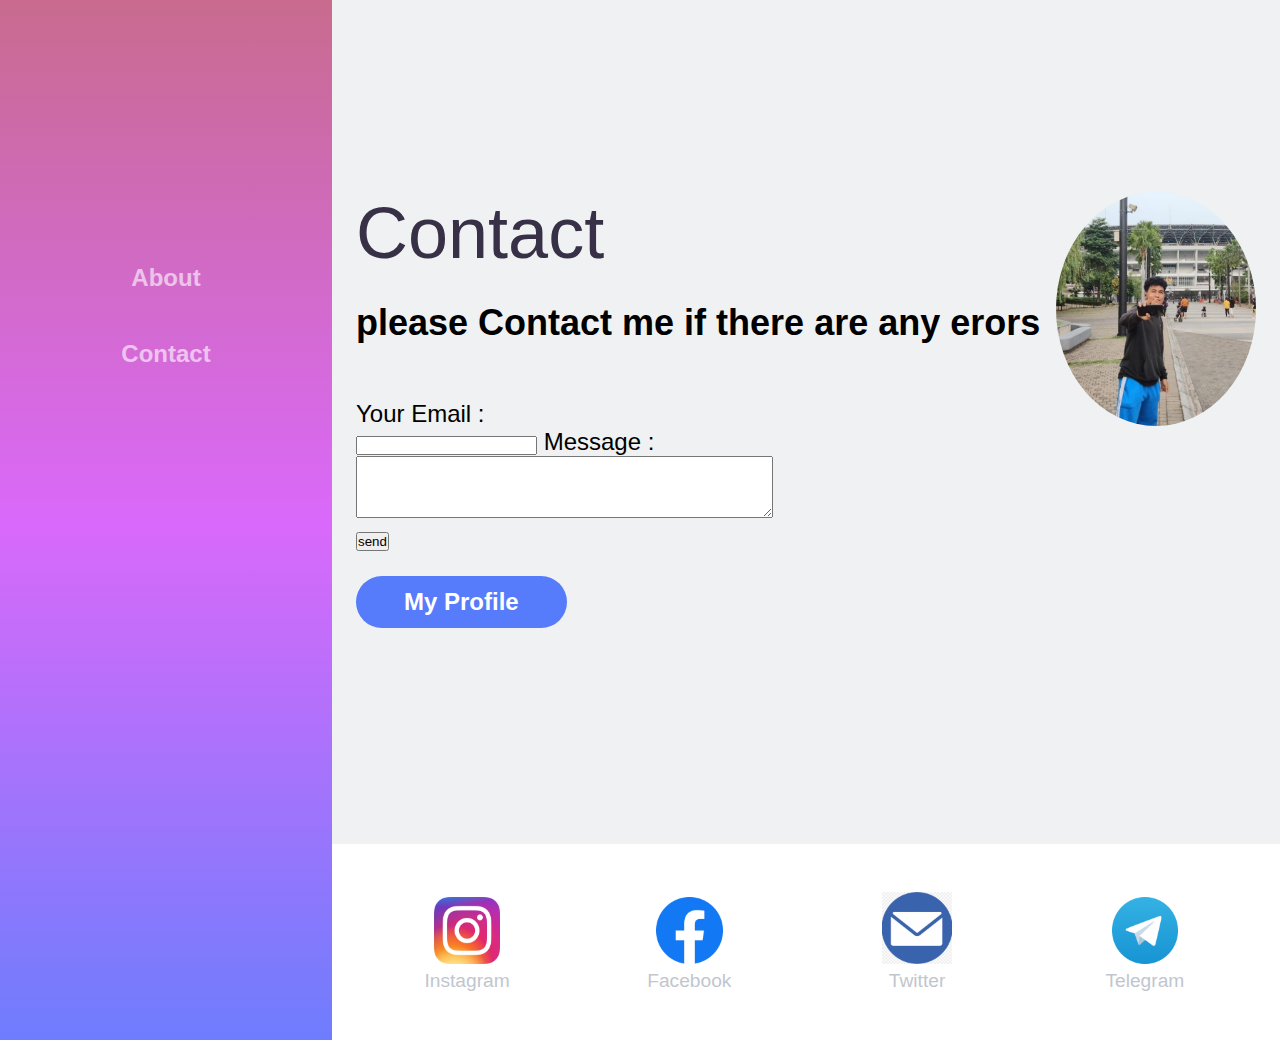
<file: contact.html>
<!DOCTYPE html>
<html lang="en">
  <head>
    <meta charset="UTF-8" />
    <meta name="viewport" content="width=device-width, initial-scale=1.0" />
    <link rel="stylesheet" href="style.css" />
    <title>Web | Portofolio</title>
  </head>
  <body>
    <div class="container">
      <div class="sidebar">
        <nav>
          <ul>
            <li><a href="about.html">About</a></li>
            <li><a href="contact.html">Contact</a></li>
          </ul>
        </nav>
      </div>
      <main class="content">
        <section class="hero">
          <img src="online.png" alt="" />
          <div class="hero-content">
            <h1>Contact</h1>
            <br />
            <h2>please Contact me if there are any erors</h2>
            <br /><br />
            <form action="send_email.php" method="post">
              <label for="email">Your Email :</label><br>
              <input type="email" id="email" name="email" required>
              <label for="message">Message :</label><br>
              <textarea name="message" id="message" cols="50" rows="4" required></textarea><br>
              <input type="submit" value="send">

            </form>
            <a href="profile.html" class="action-btn">My Profile</a>
          </div>
        </section>
      </main>
      <div class="footer">
        <footer>
          <ul>
            <li>
              <img src="instagram5.png" alt="" /><a><p>Instagram</p></a>
            </li>
            <li>
              <img src="facebookqu.png" alt="" /><a><p>Facebook</p></a>
            </li>
            <li>
              <img src="email4.png" alt="" /><a><p>Twitter</p></a>
            </li>
            <li>
              <img src="telegram3.png" alt="" /><a><p>Telegram</p></a>
            </li>
          </ul>
        </footer>
      </div>
    </div>
  </body>
</html>
</file>
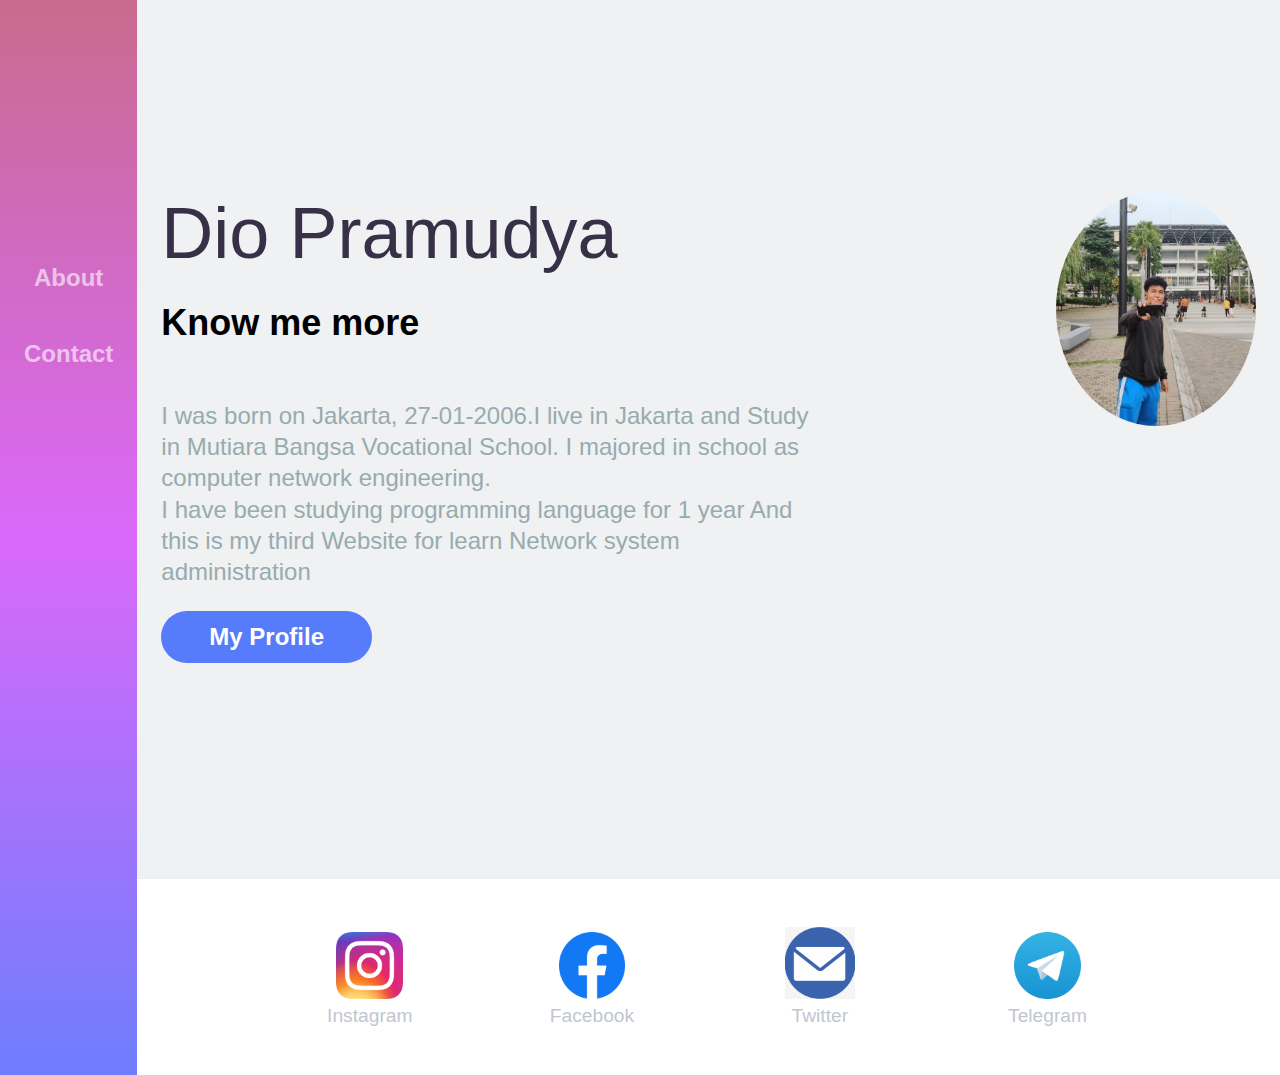
<file: profile.html>
<!DOCTYPE html>
<html lang="en">
  <head>
    <meta charset="UTF-8" />
    <meta name="viewport" content="width=device-width, initial-scale=1.0" />
    <link rel="stylesheet" href="style.css" />
    <title>Web | Portofolio</title>
  </head>
  <body>
    <div class="container">
      <div class="sidebar">
        <nav>
          <ul>
            <li><a href="about.html">About</a></li>
            <li><a href="contact.html">Contact</a></li>
          </ul>
        </nav>
      </div>
      <main class="content">
        <section class="hero">
          <img src="online.png" alt="" />
          <div class="hero-content">
            <h1>Dio Pramudya</h1>
            <br />
            <h2>Know me more</h2>
            <br /><br />
            <p>
              I was born on Jakarta, 27-01-2006.I live in Jakarta and  Study in Mutiara Bangsa Vocational School.
              I majored in school as computer network engineering.<br>I have been studying programming language for 1 year
              And this is my third Website for learn Network system administration
            </p>
            <a href="profile.html" class="action-btn">My Profile</a>
          </div>
        </section>
      </main>
      <div class="footer">
        <footer>
          <ul>
            <li>
              <img src="instagram5.png" alt="" /><a><p>Instagram</p></a>
            </li>
            <li>
              <img src="facebookqu.png" alt="" /><a><p>Facebook</p></a>
            </li>
            <li>
              <img src="email4.png" alt="" /><a><p>Twitter</p></a>
            </li>
            <li>
              <img src="telegram3.png" alt="" /><a><p>Telegram</p></a>
            </li>
          </ul>
        </footer>
      </div>
    </div>
  </body>
</html>
</file>
<file: style.css>
* {
  margin: 0;
  padding: 0;
}
 
body {
  background-color: #eff1f2;
  font-family: sans-serif;
}
 
.content {
  grid-area: content;
}
 
.sidebar {
  grid-area: sidebar;
  background: linear-gradient(
    to right,
    rgba(200, 107, 142, 1),
    rgba(218, 105, 250, 1),
    rgba(110, 125, 253, 1)
  );
  justify-content: center;
}
 
.footer {
  grid-area: footer;
  background: white;
}
 
.container {
  font-size: 1.5em;
  width: 100%;
  height: 100;
  height: 100vh;
  display: grid;
  grid-template-areas: 'sidebar' 'content' 'footer';
  grid-template-columns: 1fr;
  grid-template-rows: 130px 800px 250px;
}
 
.content,
.sidebar,
.footer {
  padding: 1em;
}
 
nav ul {
  margin: 0;
  padding: 0;
  display: flex;
  justify-content: space-between;
  text-align: center;
}
 
nav li {
  list-style: none;
  padding: 1em 0;
}
 
nav li a {
  color: white;
  font-weight: 700;
  opacity: 0.6;
  text-decoration: none;
  transition: 0.3s;
}
 
nav li a:hover {
  opacity: 1;
}
 
.hero {
  max-width: 90 px;
  margin: 0 auto;
  text-align: center;
}
 
.hero img {
  width: 200px;
  border-radius: 50%;
}
 
.hero h1 {
  font-size: 2em;
  font-weight: 300;
  color: #373046;
}
 
.hero p {
  font-weight: 300;
  line-height: 1.3em;
  color: #98abad;
}
 
.action-btn {
  display: inline-block;
  text-decoration: none;
  color: white;
  font-weight: 700;
  background: #567bfb;
  padding: 0.5em 2em;
  border-radius: 60px;
  margin: 1em 0;
  transition: 0.3s;
}
 
footer ul {
  max-width: 640px;
  margin: 2em auto;
  padding: 0;
  text-align: center;
  display: flex;
  flex-direction: row;
}
 
footer ul li {
  list-style: none;
  align-self: flex-end;
}
 
footer ul li a {
  text-decoration: none;
  color: #c1c6ce;
}
 
footer ul li img {
  width: 30%;
}
 
footer p {
  font-size: 0.8em;
}
 
@media (min-width: 1040px) {
  .container {
    grid-template-areas: 'sidebar content' 'sidebar footer';
    grid-template-rows: 1fr auto;
    grid-template-columns: 300px 1f;
  }
 
  nav ul {
    display: flex;
    justify-content: space-between;
    flex-direction: column;
  }
 
  .sidebar {
    background: linear-gradient(
      rgba(200, 107, 142, 1),
      rgba(218, 105, 250, 1),
      rgba(110, 125, 253, 1)
    );
    padding-top: 10em;
  }
 
  .hero {
    text-align: left;
    margin: 7em 0;
  }
 
  .hero img {
    width: 200px;
    float: right;
  }
 
  .hero h1 {
    font-size: 3em;
  }
 
  .hero p {
    width: 60%;
  }
 
  footer ul {
    max-width: 900px;
    margin: 0 auto;
    padding: 1em 0;
  }
 
  footer ul li a img {
    width: 20%;
  }
}
</file>
